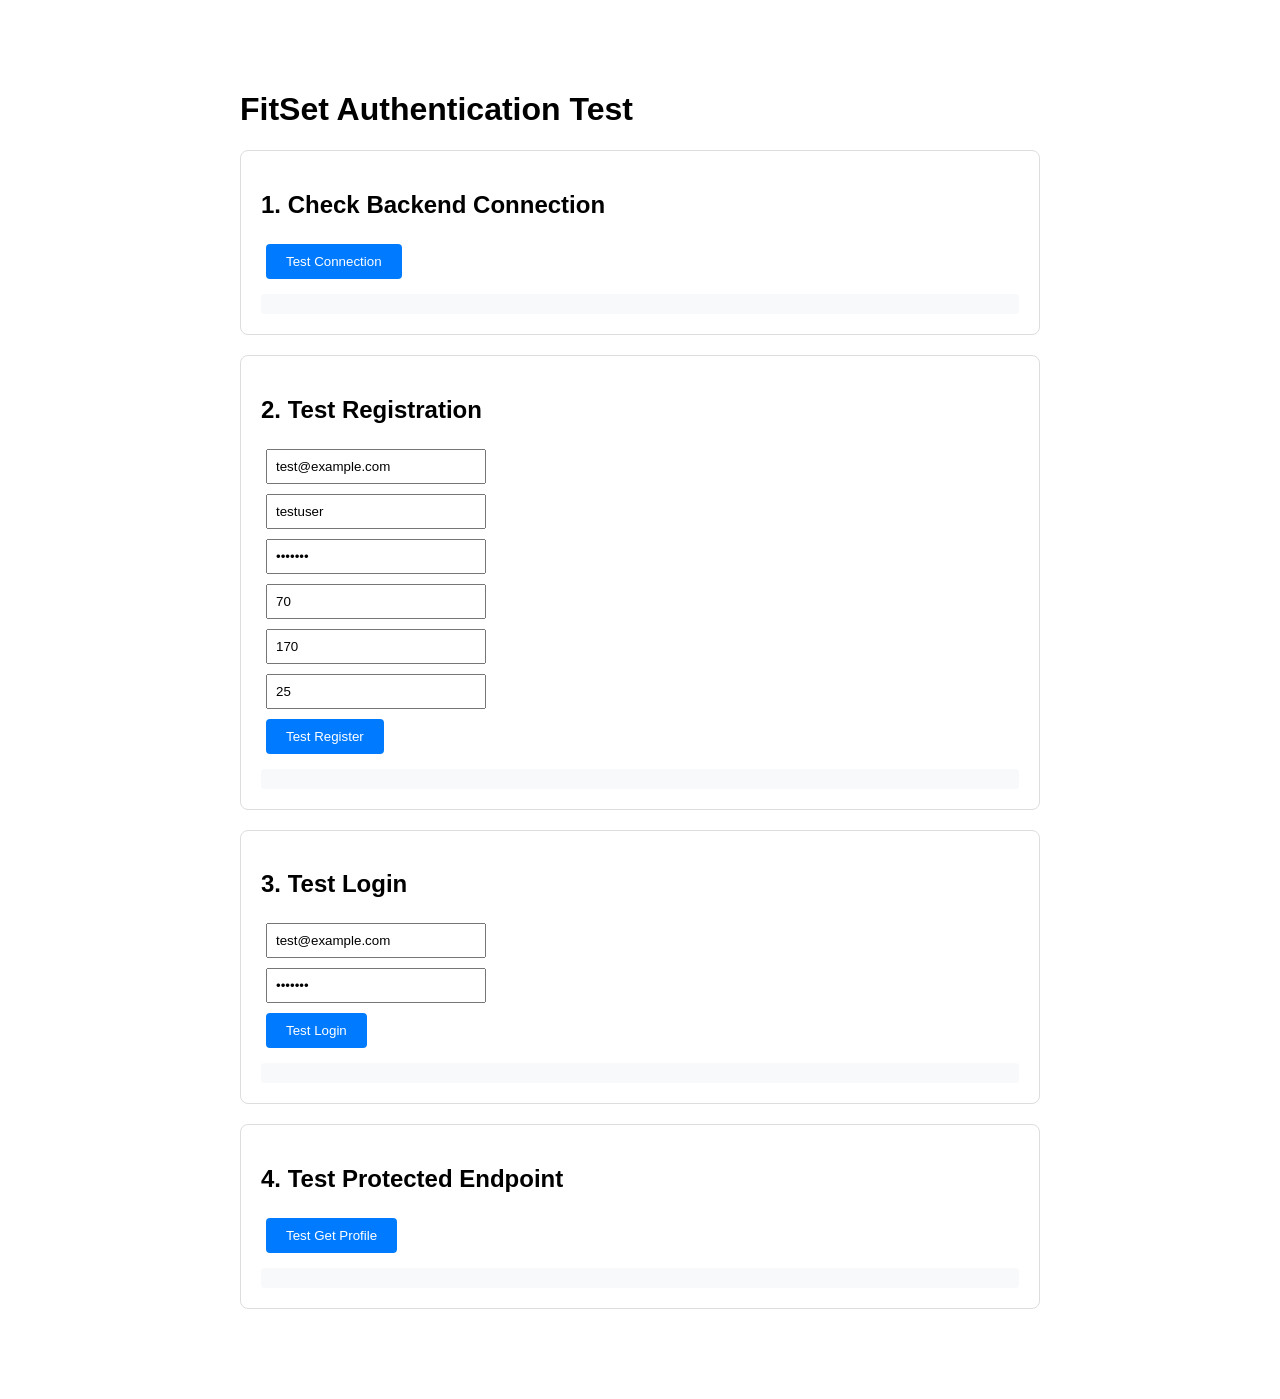
<file: test-auth.html>
<!DOCTYPE html>
<html lang="en">
<head>
    <meta charset="UTF-8">
    <meta name="viewport" content="width=device-width, initial-scale=1.0">
    <title>Auth Test Page</title>
    <style>
        body {
            font-family: Arial, sans-serif;
            max-width: 800px;
            margin: 50px auto;
            padding: 20px;
        }
        .test-section {
            margin: 20px 0;
            padding: 20px;
            border: 1px solid #ddd;
            border-radius: 8px;
        }
        button {
            padding: 10px 20px;
            margin: 5px;
            cursor: pointer;
            background: #007bff;
            color: white;
            border: none;
            border-radius: 4px;
        }
        button:hover {
            background: #0056b3;
        }
        .result {
            margin-top: 10px;
            padding: 10px;
            background: #f8f9fa;
            border-radius: 4px;
            white-space: pre-wrap;
        }
        .error {
            color: red;
        }
        .success {
            color: green;
        }
        input, select {
            margin: 5px;
            padding: 8px;
            width: 200px;
        }
    </style>
</head>
<body>
    <h1>FitSet Authentication Test</h1>
    
    <div class="test-section">
        <h2>1. Check Backend Connection</h2>
        <button onclick="testConnection()">Test Connection</button>
        <div id="connection-result" class="result"></div>
    </div>
    
    <div class="test-section">
        <h2>2. Test Registration</h2>
        <input type="email" id="test-reg-email" placeholder="Email" value="test@example.com"><br>
        <input type="text" id="test-reg-username" placeholder="Username" value="testuser"><br>
        <input type="password" id="test-reg-password" placeholder="Password" value="test123"><br>
        <input type="number" id="test-reg-weight" placeholder="Weight (kg)" value="70"><br>
        <input type="number" id="test-reg-height" placeholder="Height (cm)" value="170"><br>
        <input type="number" id="test-reg-age" placeholder="Age" value="25"><br>
        <button onclick="testRegister()">Test Register</button>
        <div id="register-result" class="result"></div>
    </div>
    
    <div class="test-section">
        <h2>3. Test Login</h2>
        <input type="email" id="test-login-email" placeholder="Email" value="test@example.com"><br>
        <input type="password" id="test-login-password" placeholder="Password" value="test123"><br>
        <button onclick="testLogin()">Test Login</button>
        <div id="login-result" class="result"></div>
    </div>
    
    <div class="test-section">
        <h2>4. Test Protected Endpoint</h2>
        <button onclick="testProtected()">Test Get Profile</button>
        <div id="protected-result" class="result"></div>
    </div>

    <script>
        const API_BASE = 'http://localhost:8080/api';
        let authToken = null;

        async function testConnection() {
            const resultDiv = document.getElementById('connection-result');
            resultDiv.textContent = 'Testing connection...';
            
            try {
                const response = await fetch(`${API_BASE}/auth/login`, {
                    method: 'OPTIONS'
                });
                
                resultDiv.innerHTML = `<span class="success">✓ Backend is reachable!</span>\n`;
                resultDiv.innerHTML += `Status: ${response.status}\n`;
                resultDiv.innerHTML += `CORS Headers: ${response.headers.get('Access-Control-Allow-Origin')}`;
            } catch (error) {
                resultDiv.innerHTML = `<span class="error">✗ Cannot connect to backend!</span>\n`;
                resultDiv.innerHTML += `Error: ${error.message}\n`;
                resultDiv.innerHTML += `\nPlease make sure:\n`;
                resultDiv.innerHTML += `1. Backend is running on http://localhost:8080\n`;
                resultDiv.innerHTML += `2. MongoDB is running\n`;
                resultDiv.innerHTML += `3. No firewall blocking the connection`;
            }
        }

        async function testRegister() {
            const resultDiv = document.getElementById('register-result');
            resultDiv.textContent = 'Registering...';
            
            const data = {
                email: document.getElementById('test-reg-email').value,
                username: document.getElementById('test-reg-username').value,
                password: document.getElementById('test-reg-password').value,
                weight: parseFloat(document.getElementById('test-reg-weight').value),
                height: parseFloat(document.getElementById('test-reg-height').value),
                age: parseInt(document.getElementById('test-reg-age').value),
                gender: 'MALE',
                fitnessGoal: 'MAINTENANCE',
                activityLevel: 'MODERATE'
            };
            
            try {
                const response = await fetch(`${API_BASE}/auth/register`, {
                    method: 'POST',
                    headers: {
                        'Content-Type': 'application/json'
                    },
                    body: JSON.stringify(data)
                });
                
                const result = await response.json();
                
                if (response.ok) {
                    authToken = result.token;
                    resultDiv.innerHTML = `<span class="success">✓ Registration successful!</span>\n`;
                    resultDiv.innerHTML += JSON.stringify(result, null, 2);
                } else {
                    resultDiv.innerHTML = `<span class="error">✗ Registration failed!</span>\n`;
                    resultDiv.innerHTML += JSON.stringify(result, null, 2);
                }
            } catch (error) {
                resultDiv.innerHTML = `<span class="error">✗ Error:</span>\n${error.message}`;
            }
        }

        async function testLogin() {
            const resultDiv = document.getElementById('login-result');
            resultDiv.textContent = 'Logging in...';
            
            const data = {
                email: document.getElementById('test-login-email').value,
                password: document.getElementById('test-login-password').value
            };
            
            try {
                const response = await fetch(`${API_BASE}/auth/login`, {
                    method: 'POST',
                    headers: {
                        'Content-Type': 'application/json'
                    },
                    body: JSON.stringify(data)
                });
                
                const result = await response.json();
                
                if (response.ok) {
                    authToken = result.token;
                    resultDiv.innerHTML = `<span class="success">✓ Login successful!</span>\n`;
                    resultDiv.innerHTML += JSON.stringify(result, null, 2);
                } else {
                    resultDiv.innerHTML = `<span class="error">✗ Login failed!</span>\n`;
                    resultDiv.innerHTML += JSON.stringify(result, null, 2);
                }
            } catch (error) {
                resultDiv.innerHTML = `<span class="error">✗ Error:</span>\n${error.message}`;
            }
        }

        async function testProtected() {
            const resultDiv = document.getElementById('protected-result');
            
            if (!authToken) {
                resultDiv.innerHTML = `<span class="error">✗ No auth token! Please login first.</span>`;
                return;
            }
            
            resultDiv.textContent = 'Fetching profile...';
            
            try {
                const response = await fetch(`${API_BASE}/user/profile`, {
                    method: 'GET',
                    headers: {
                        'Authorization': `Bearer ${authToken}`,
                        'Content-Type': 'application/json'
                    }
                });
                
                const result = await response.json();
                
                if (response.ok) {
                    resultDiv.innerHTML = `<span class="success">✓ Protected endpoint working!</span>\n`;
                    resultDiv.innerHTML += JSON.stringify(result, null, 2);
                } else {
                    resultDiv.innerHTML = `<span class="error">✗ Failed to access protected endpoint!</span>\n`;
                    resultDiv.innerHTML += JSON.stringify(result, null, 2);
                }
            } catch (error) {
                resultDiv.innerHTML = `<span class="error">✗ Error:</span>\n${error.message}`;
            }
        }
    </script>
</body>
</html>
</file>
